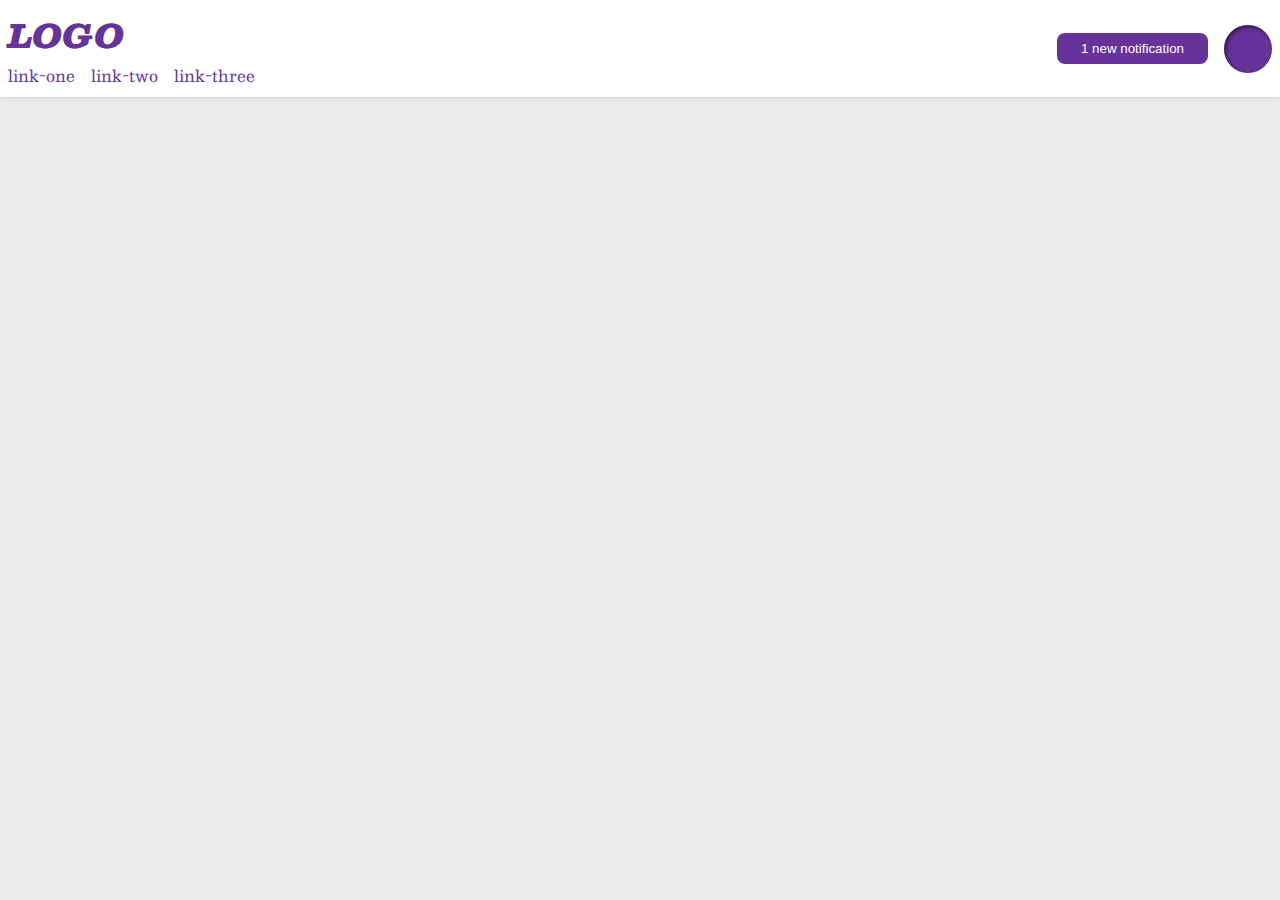
<file: flex/03-flex-header-2/index.html>
<!DOCTYPE html>
<html lang="en">
  <head>
    <meta charset="UTF-8">
    <meta http-equiv="X-UA-Compatible" content="IE=edge">
    <meta name="viewport" content="width=device-width, initial-scale=1.0">
    <title>Flex Header 2</title>
    <link rel="stylesheet" href="style.css">
  </head>
  <body>
    <div class="header">
      <div class="=left">
        <div class="logo">
          LOGO
        </div>
        <ul class="links">
          <li><a href="google.com">link-one</a></li>
          <li><a href="google.com">link-two</a></li>
          <li><a href="google.com">link-three</a></li>
        </ul>
      </div>
      <div class="right">
        <button class="notifications">
          1 new notification
        </button>
        <div class="profile-image"></div>
      </div>
    </div>
  </body>
</html>
</file>
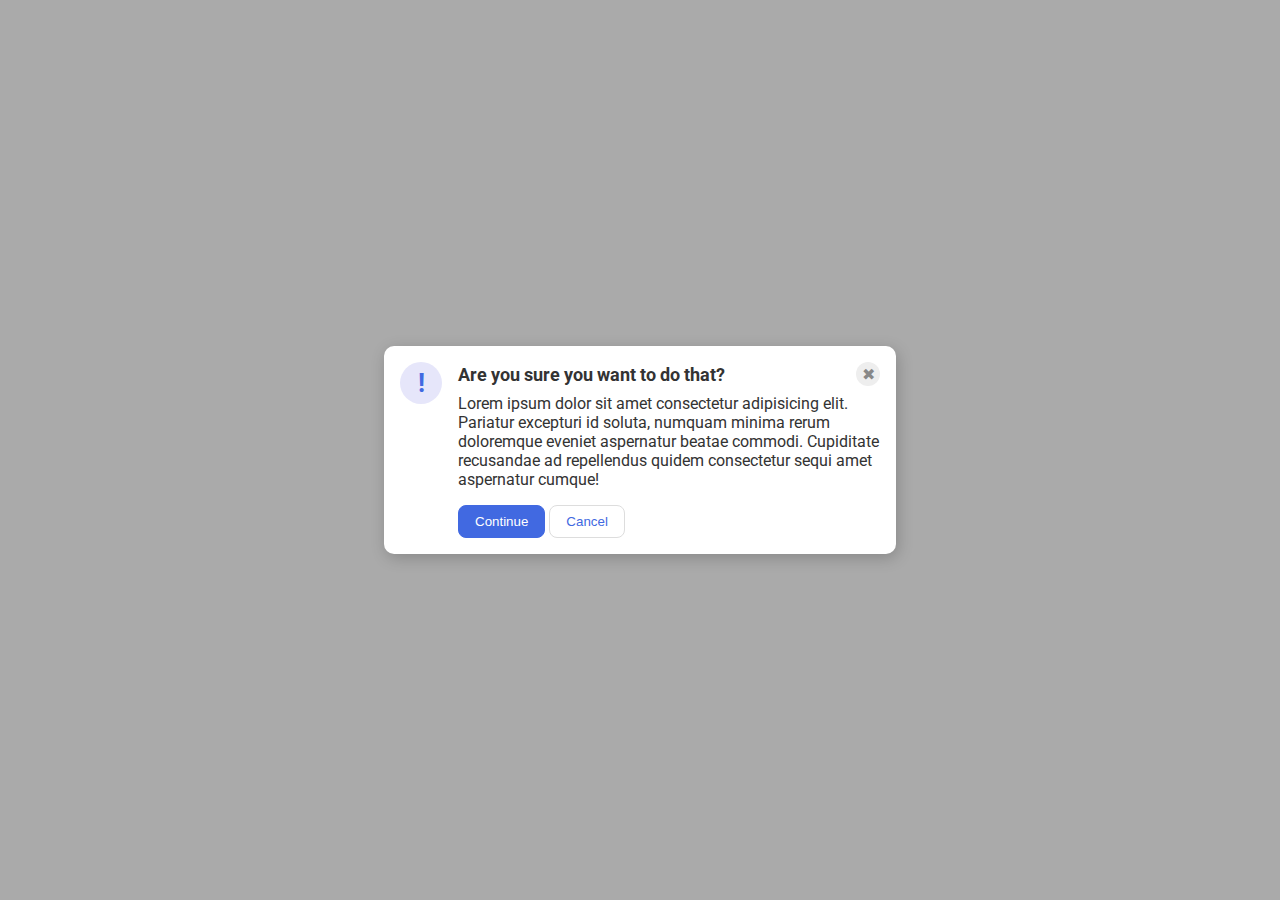
<file: flex/05-flex-modal/index.html>
<!DOCTYPE html>
<html lang="en">
  <head>
    <meta charset="UTF-8">
    <meta http-equiv="X-UA-Compatible" content="IE=edge">
    <meta name="viewport" content="width=device-width, initial-scale=1.0">
    <link rel="stylesheet" href="style.css">
    <title>Modal</title>
  </head>
  <body>
    <div class="modal">
      <div class="icon">!</div>
      <div class="container">
        <div class="header">Are you sure you want to do that?
          <div class="close-button">✖</div>
        </div>
        <div class="text">Lorem ipsum dolor sit amet consectetur adipisicing elit. Pariatur excepturi id soluta, numquam minima rerum doloremque eveniet aspernatur beatae commodi. Cupiditate recusandae ad repellendus quidem consectetur sequi amet aspernatur cumque!</div>
        <button class="continue">Continue</button>
        <button class="cancel">Cancel</button>
      </div>
    </div>
  </body>
</html>
</file>
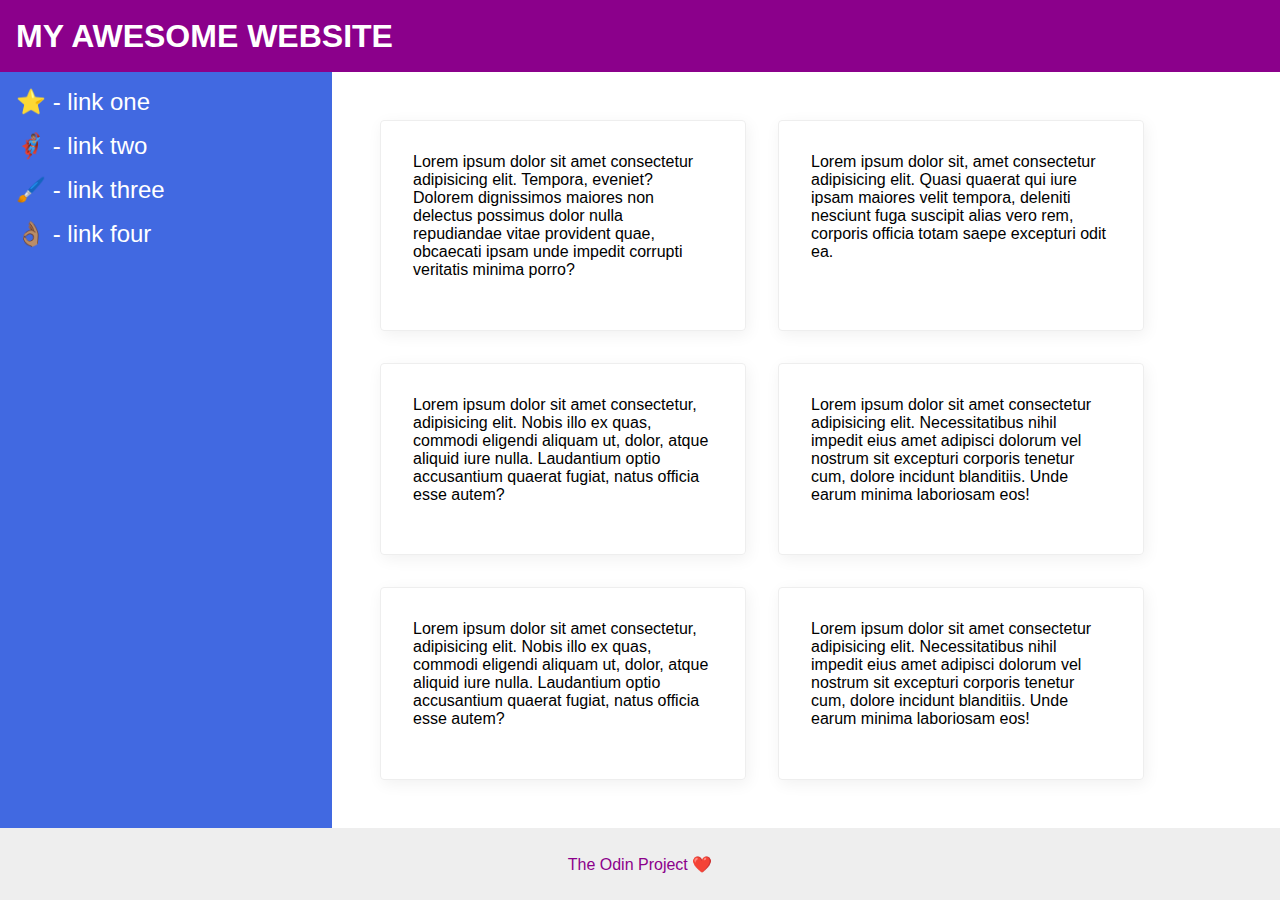
<file: flex/07-flex-layout-2/index.html>
<!DOCTYPE html>
<html lang="en">
  <head>
    <meta charset="UTF-8">
    <meta http-equiv="X-UA-Compatible" content="IE=edge">
    <meta name="viewport" content="width=device-width, initial-scale=1.0">
    <title>The Holy Grail</title>
    <link rel="stylesheet" href="style.css">
  </head>
  <body>
    <div class="header">
      MY AWESOME WEBSITE
    </div>
    <div class="container">
    <div class="sidebar">
      <ul>
        <li><a href="#">⭐ - link one</a></li>
        <li><a href="#">🦸🏽‍♂️ - link two</a></li>
        <li><a href="#">🖌️ - link three</a></li>
        <li><a href="#">👌🏽 - link four</a></li>
      </ul>
    </div>
    <div class="board">

    <div class="card">Lorem ipsum dolor sit amet consectetur adipisicing elit. Tempora, eveniet? Dolorem dignissimos maiores non delectus possimus dolor nulla repudiandae vitae provident quae, obcaecati ipsam unde impedit corrupti veritatis minima porro?</div>
    <div class="card">Lorem ipsum dolor sit, amet consectetur adipisicing elit. Quasi quaerat qui iure ipsam maiores velit tempora, deleniti nesciunt fuga suscipit alias vero rem, corporis officia totam saepe excepturi odit ea.</div>
    <div class="card">Lorem ipsum dolor sit amet consectetur, adipisicing elit. Nobis illo ex quas, commodi eligendi aliquam ut, dolor, atque aliquid iure nulla. Laudantium optio accusantium quaerat fugiat, natus officia esse autem?</div>
    <div class="card">Lorem ipsum dolor sit amet consectetur adipisicing elit. Necessitatibus nihil impedit eius amet adipisci dolorum vel nostrum sit excepturi corporis tenetur cum, dolore incidunt blanditiis. Unde earum minima laboriosam eos!</div>
    <div class="card">Lorem ipsum dolor sit amet consectetur, adipisicing elit. Nobis illo ex quas, commodi eligendi aliquam ut, dolor, atque aliquid iure nulla. Laudantium optio accusantium quaerat fugiat, natus officia esse autem?</div>
    <div class="card">Lorem ipsum dolor sit amet consectetur adipisicing elit. Necessitatibus nihil impedit eius amet adipisci dolorum vel nostrum sit excepturi corporis tenetur cum, dolore incidunt blanditiis. Unde earum minima laboriosam eos!</div>
  </div>
  </div>
    <div class="footer">
      The Odin Project ❤️
    </div>
  </body>
</html>
</file>
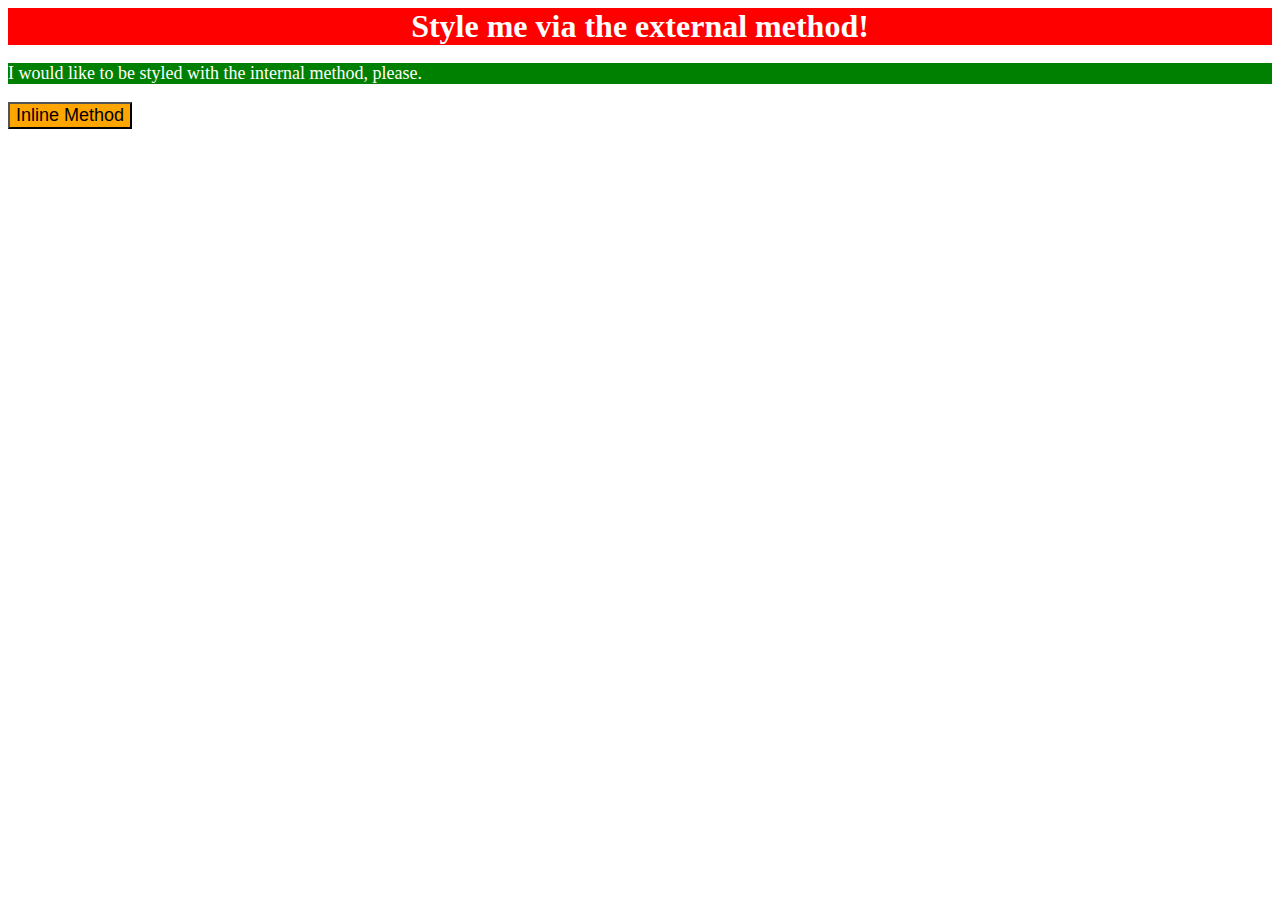
<file: foundations/01-css-methods/index.html>
<!DOCTYPE html>
<html lang="en">
  <head>
    <meta charset="UTF-8">
    <meta http-equiv="X-UA-Compatible" content="IE=edge">
    <meta name="viewport" content="width=device-width, initial-scale=1.0">
    <title>Methods for Adding CSS</title>
    <link rel="stylesheet" href="style.css">
  </head>
  <body>
    <div>Style me via the external method!</div>
    <p>I would like to be styled with the internal method, please.</p>
    <button>Inline Method</button>
  </body>
</html>
</file>
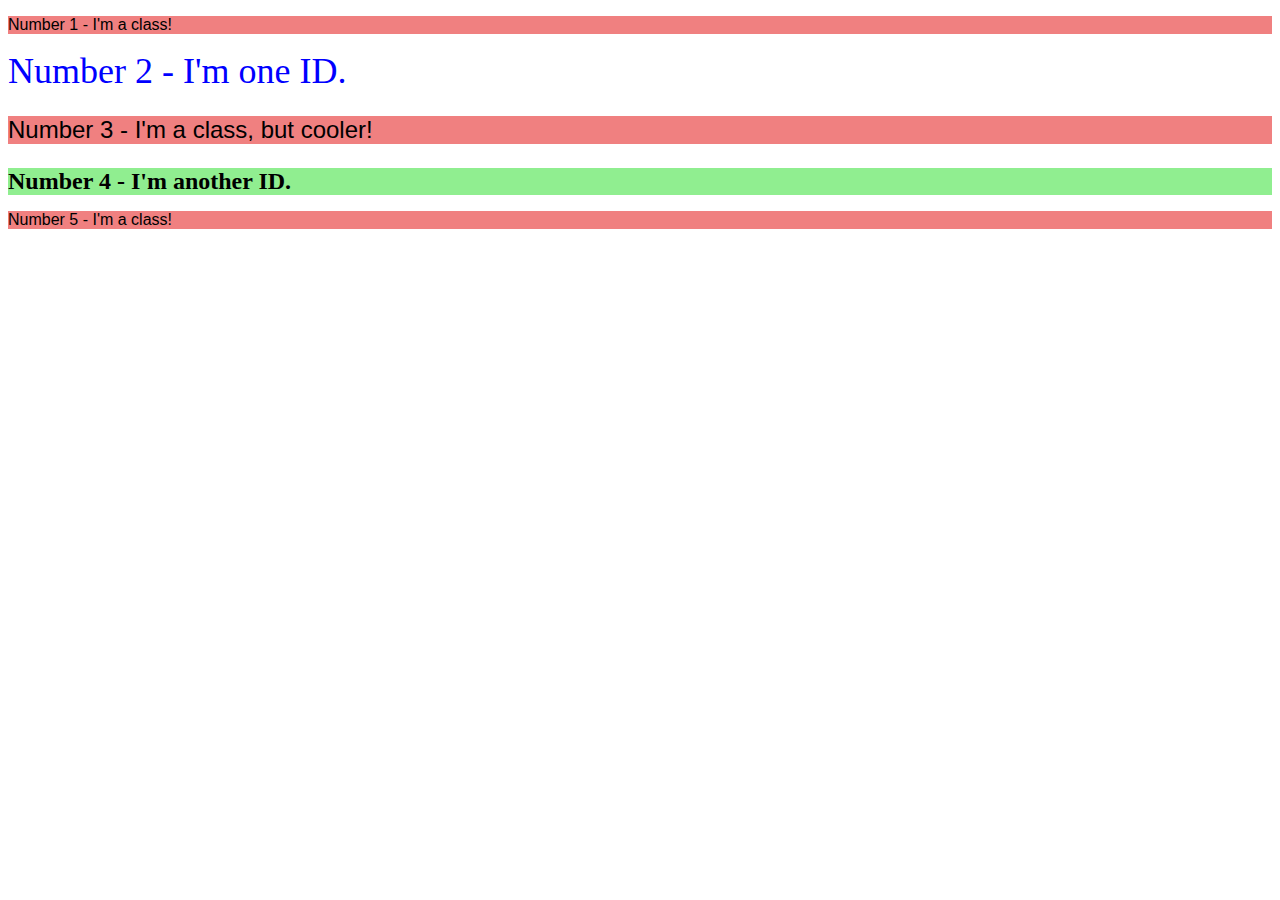
<file: foundations/02-class-id-selectors/index.html>
<!DOCTYPE html>
<html lang="en">
  <head>
    <meta charset="UTF-8">
    <meta http-equiv="X-UA-Compatible" content="IE=edge">
    <meta name="viewport" content="width=device-width, initial-scale=1.0">
    <title>Class and ID Selectors</title>
    <link rel="stylesheet" href="style.css">
  </head>
  <body>
    <p class="odd">Number 1 - I'm a class!</p>
    <div id="second">Number 2 - I'm one ID.</div>
    <p class="odd third">Number 3 - I'm a class, but cooler!</p>
    <div id="forth">Number 4 - I'm another ID.</div>
    <p class="odd">Number 5 - I'm a class!</p>
  </body>
</html>
</file>
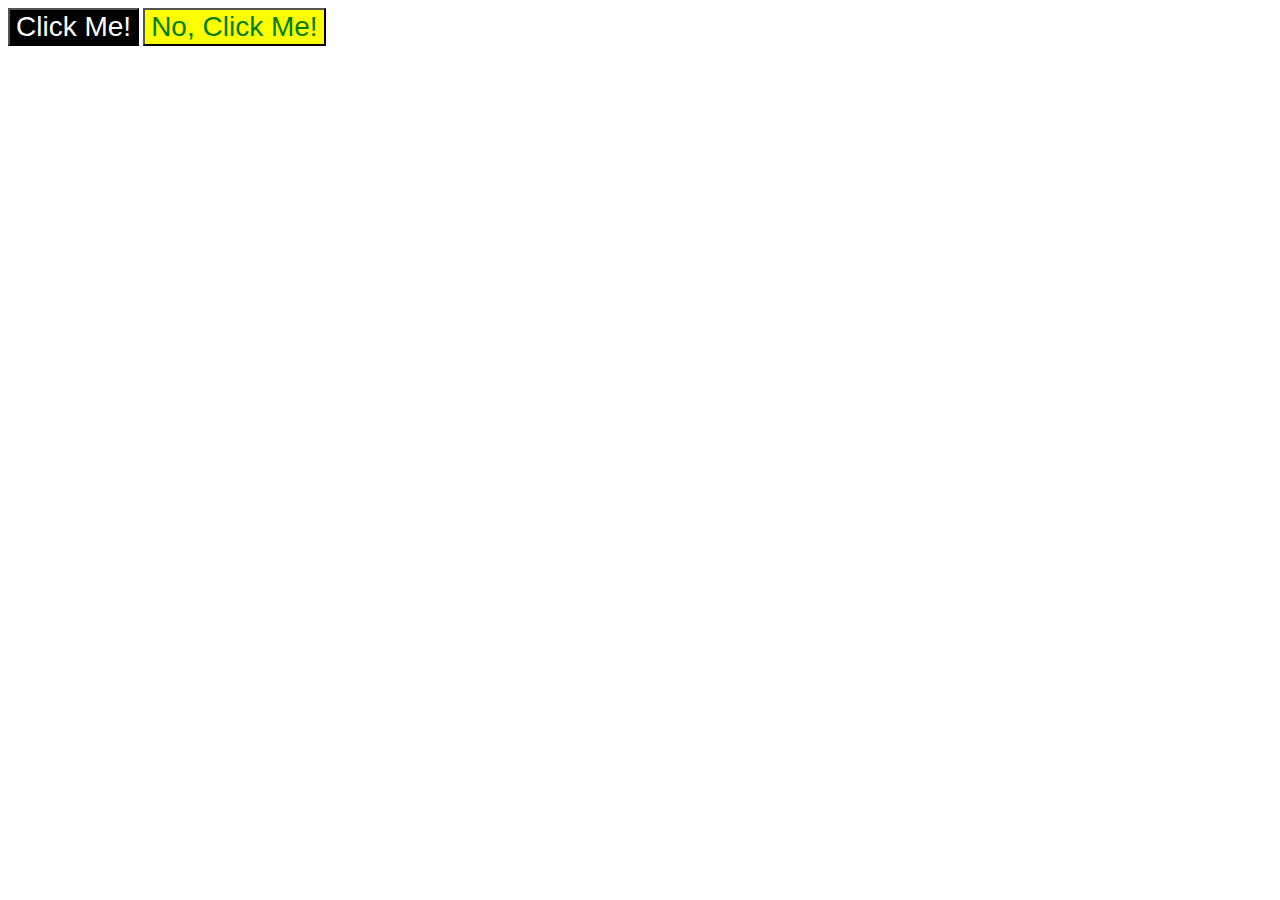
<file: foundations/03-grouping-selectors/index.html>
<!DOCTYPE html>
<html lang="en">
  <head>
    <meta charset="UTF-8">
    <meta http-equiv="X-UA-Compatible" content="IE=edge">
    <meta name="viewport" content="width=device-width, initial-scale=1.0">
    <title>Grouping Selectors</title>
    <link rel="stylesheet" href="style.css">
  </head>
  <body>
    <button class="frst">Click Me!</button>
    <button class="dbl ">No, Click Me!</button>
  </body>
</html>
</file>
<file: flex/03-flex-header-2/style.css>
/* this is some magical font-importing.  
you'll learn about it later. */
@import url('https://fonts.googleapis.com/css2?family=Besley:ital,wght@0,400;1,900&display=swap');

body {
  margin: 0;
  background: #eee;
  font-family: Besley, serif;
}

.header {
  background: white;
  border-bottom: 1px solid #ddd;
  box-shadow: 0 0 8px rgba(0,0,0,.1);
}

.profile-image {
  background: rebeccapurple;
  box-shadow: inset 2px 2px 4px rgba(0,0,0,.5);
  border-radius: 50%;
  width: 48px;
  height:  48px;
}

.logo {
  color: rebeccapurple;
  font-size: 32px;
  font-weight: 900;
  font-style: italic;
}

button {
  border: none;
  border-radius: 8px;
  background: rebeccapurple;
  color: white;
  padding: 8px 24px;
}

a {
  /* this removes the line under our links */
  text-decoration: none;
  color: rebeccapurple;
}

ul {
  list-style-type: none;
}

/* SOLUTION */

.header {
  display: flex;
  justify-content: space-between;
  padding: 8px;
}

ul {
  display: flex;
  margin: 0;
  padding: 0;
  gap: 16px;
}

.left, .right {
  display: flex;
  align-items: center;
  gap: 16px;
}
</file>
<file: flex/05-flex-modal/style.css>
@import url('https://fonts.googleapis.com/css2?family=Roboto:wght@400;700&display=swap');

html, body {
  height: 100%;
}

body {
  font-family: Roboto, sans-serif;
  margin: 0;
  background: #aaa;
  color: #333;
  /* I'll give you this one for free lol */
  display: flex;
  align-items: center;
  justify-content: center;
}

.modal {
  background: white;
  width: 480px;
  border-radius: 10px;
  box-shadow: 2px 4px 16px rgba(0,0,0,.2);
  display: flex;
  gap: 16px;
  padding: 16px;
}

.icon {
  color: royalblue;
  font-size: 26px;
  font-weight: 700;
  background: lavender;
  width: 42px;
  height: 42px;
  border-radius: 50%;
  display: flex;
  align-items: center;
  justify-content: center;
  flex-shrink: 0;
}

.header {
  display: flex;
  align-items: center;
  justify-content: space-between;
  font-size: 18px;
  font-weight: 700;
  margin-bottom: 8px;
}

.text {
  margin-bottom: 16px;
}

.close-button {
  background: #eee;
  border-radius: 50%;
  color: #888;
  font-weight: 400;
  font-size: 16px;
  height: 24px;
  width: 24px;
  display: flex;
  align-items: center;
  justify-content: center;
}

button {
  padding: 8px 16px;
  border-radius: 8px;
}

button.continue {
  background: royalblue;
  border: 1px solid royalblue;
  color: white;
}

button.cancel {
  background: white;
  border: 1px solid #ddd;
  color: royalblue;
}
</file>
<file: flex/07-flex-layout-2/style.css>
body {
  font-family: -apple-system, BlinkMacSystemFont, 'Segoe UI', Roboto, Oxygen, Ubuntu, Cantarell, 'Open Sans', 'Helvetica Neue', sans-serif;
  margin: 0;
  min-height: 100vh;
  display: flex;
  flex-direction: column;
}

.header {
  height: 72px;
  background: darkmagenta;
  color: white;
  display: flex;
  justify-content: flex-start;
  align-items: center;
  padding: 0 16px;
  font-size: 32px;
  font-weight: 900;
}

.footer {
  height: 72px;
  background: #eee;
  color: darkmagenta;
  display: flex;
  justify-content: center;
  align-items: center;
}

.sidebar {
  min-width: 300px;
  background: royalblue;
  color: white;
  flex-shrink: 0;
  padding: 16px;
  
}

.card {
  border: 1px solid #eee;
  box-shadow: 2px 4px 16px rgba(0,0,0,.06);
  border-radius: 4px;
  margin: 16px;
  padding: 32px;
  width: 300px;
  
}

.container {
  display: flex;
  flex: 1;
}

li {
  margin-bottom: 16px;
}

.board {
  display: flex;
  flex-wrap: wrap;
  padding: 32px;
}

a {
  color: white;
  text-decoration: none;
  font-size: 24px;
}
ul {
  list-style-type: none;
  margin: 0;
  padding: 0;
}
</file>
<file: foundations/01-css-methods/style.css>
div {
    color: white;
    background-color: red;
    font-size: 32px;
    text-align: center;
    font-weight: bold;
}
p {
    background-color: green;
color: white;
font-size: 18px;
}

button {
    background-color: orange;
    font-size: 18px;
}
</file>
<file: foundations/02-class-id-selectors/style.css>
.odd {
    background-color: lightcoral;
    font-family:Verdana, Geneva, Tahoma, sans-serif;
    }
#second {
    color: blue;
    font-size: 36px;
}
.third{
    font-size: 24px;
}
#forth{
    background-color: lightgreen;
    font-size: 24px;
    font-weight: bold;
}
</file>
<file: foundations/03-grouping-selectors/style.css>
.frst,
.dbl {
    font-size: 28px;
    font-family: Helvetica, 'Times New Roman', sans-serif;
}

.frst {
    background-color: black;
    color: white;
    
    }
.dbl {
    background-color: yellow;
    color: green;
    }
</file>
